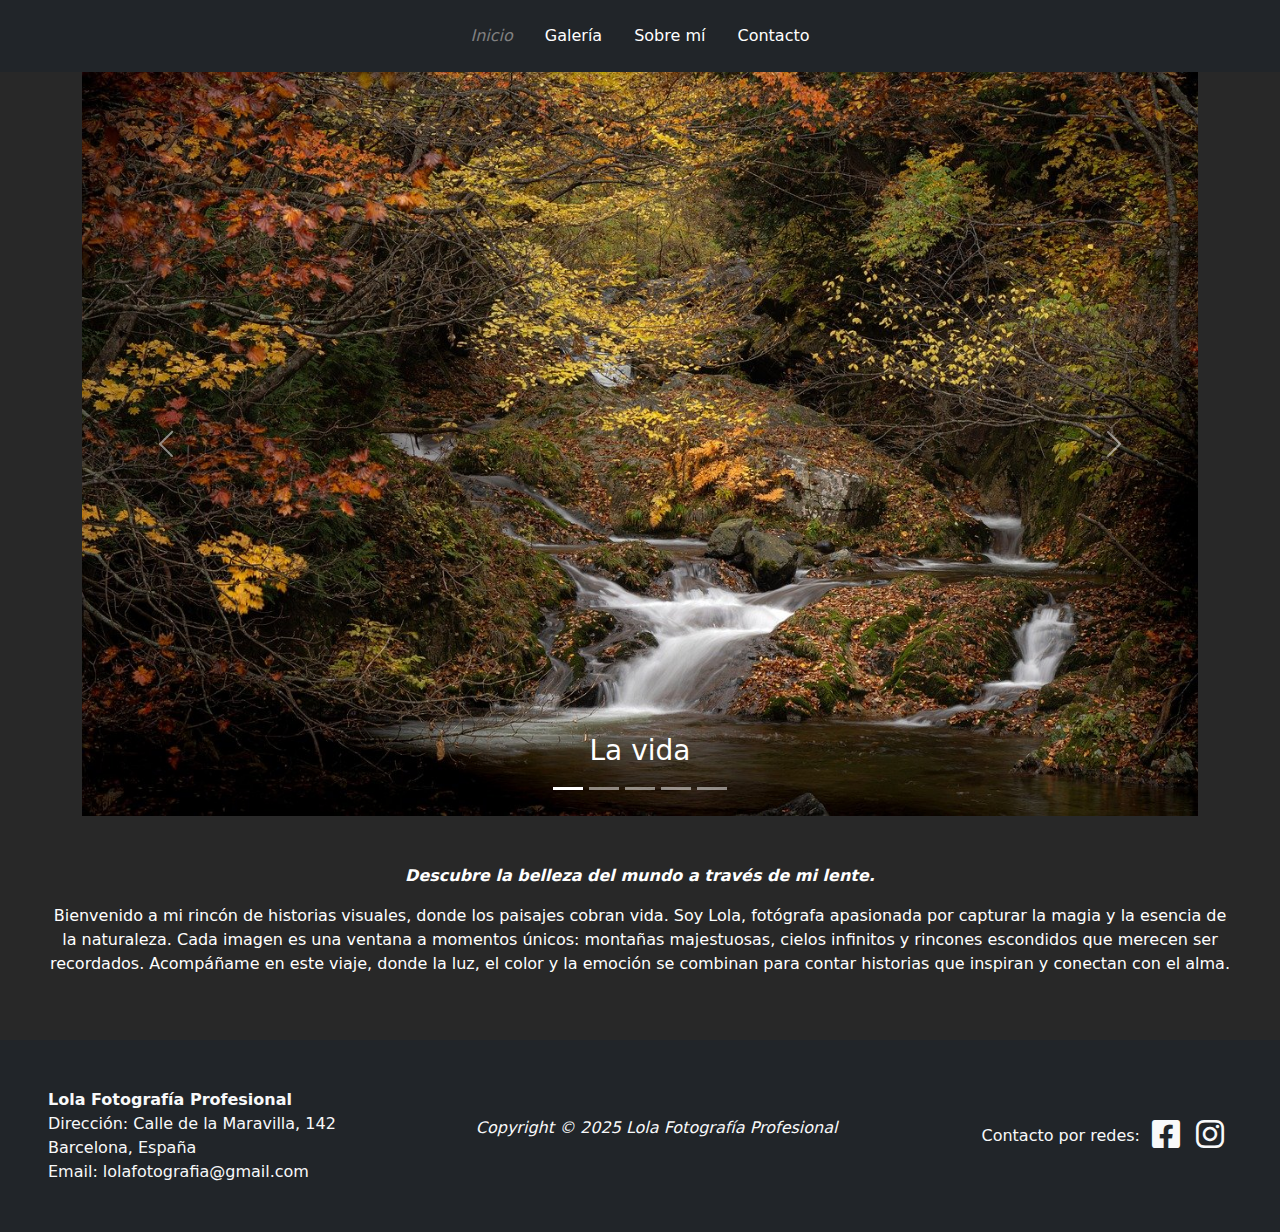
<file: index.html>
<!DOCTYPE html>
<html lang="en">
  <head>
    <meta charset="UTF-8" />
    <meta name="viewport" content="width=device-width, initial-scale=1.0" />
    <title>Lola Fotógrafa - Inicio</title>
    <link href="https://cdn.jsdelivr.net/npm/bootstrap@5.3.3/dist/css/bootstrap.min.css" rel="stylesheet" integrity="sha384-QWTKZyjpPEjISv5WaRU9OFeRpok6YctnYmDr5pNlyT2bRjXh0JMhjY6hW+ALEwIH" crossorigin="anonymous">
    <link href="https://cdnjs.cloudflare.com/ajax/libs/font-awesome/6.0.0-beta3/css/all.min.css" rel="stylesheet">
    <link rel="stylesheet" href="./styles/styles.css">
  </head>
  <body class="bg-dark text-white">
    <header>
      <nav id="header" class="navbar justify-content-center p-3">
            <ul class="nav">
                <li class="nav-item">
                    <a class="nav-link menuButtonActive menuButtonActiveHover" href="index.html">Inicio</a>
                </li>
                <li class="nav-item">
                  <a class="nav-link text-white" href="gallery.html">Galería</a>
                </li>
                <li class="nav-item">
                    <a class="nav-link text-white" href="about.html">Sobre mí</a>
                </li>
                <li class="nav-item">
                    <a class="nav-link text-white" href="contact.html">Contacto</a>
                </li>
            </ul>
      </nav>
    </header>
    <main class="bg-custom container-fluid p-0 flex-grow-1 d-flex flex-column">
      <div class="container flex-grow-1 overflow-hidden">
        <div id="carousel01" class="carousel slide" data-bs-ride="carousel">
          <div class="carousel-indicators">
            <button type="button" data-bs-target="#carousel01" data-bs-slide-to="0" class="active" aria-current="true" aria-label="Slide 1"></button>
            <button type="button" data-bs-target="#carousel01" data-bs-slide-to="1" aria-label="Slide 2"></button>
            <button type="button" data-bs-target="#carousel01" data-bs-slide-to="2" aria-label="Slide 3"></button>
            <button type="button" data-bs-target="#carousel01" data-bs-slide-to="3" aria-label="Slide 4"></button>
            <button type="button" data-bs-target="#carousel01" data-bs-slide-to="4" aria-label="Slide 5"></button>
          </div>
          <div class="carousel-inner h-100">
            <div class="carousel-item active h-100 position-relative">
                <img src="./img/inicio1.jpg" class="d-block w-100 h-100 object-fit-cover" alt="cascada">
                <div class="carousel-caption position-absolute">
                    <h3>La vida</h3>
                </div>
            </div>
            <div class="carousel-item h-100 position-relative">
                <img src="./img/boatSunset.jpg" class="d-block w-100 h-100 object-fit-cover" alt="barca">
                <div class="carousel-caption position-absolute">
                    <h3>La soledad</h3>
                </div>
            </div>
            <div class="carousel-item h-100 position-relative">
                <img src="./img/inicio3.jpg" class="d-block w-100 h-100 object-fit-cover" alt="faro">
                <div class="carousel-caption position-absolute">
                    <h3>El guía</h3>
                </div>
            </div>
            <div class="carousel-item h-100 position-relative">
              <img src="./img/redemption.jpg" class="d-block w-100 h-100 object-fit-cover" alt="atardecer">
              <div class="carousel-caption position-absolute">
                  <h3>Redención</h3>
              </div>
            </div>
            <div class="carousel-item h-100 position-relative">
              <img src="./img/peace.jpg" class="d-block w-100 h-100 object-fit-cover" alt="atardecer">
              <div class="carousel-caption position-absolute">
                  <h3>Paz</h3>
              </div>
            </div>
          </div>
          <button class="carousel-control-prev" type="button" data-bs-target="#carousel01" data-bs-slide="prev">
            <span class="carousel-control-prev-icon" aria-hidden="true"></span>
            <span class="visually-hidden">Previous</span>
          </button>
          <button class="carousel-control-next" type="button" data-bs-target="#carousel01" data-bs-slide="next">
            <span class="carousel-control-next-icon" aria-hidden="true"></span>
            <span class="visually-hidden">Next</span>
          </button>
        </div>
      </div>
    </main>
    <div id="introduction" class="text-center p-5 bg-custom">
      <p class="fw-bold fst-italic">Descubre la belleza del mundo a través de mi lente.</p>
      <p>Bienvenido a mi rincón de historias visuales, donde los paisajes cobran vida. Soy Lola, fotógrafa apasionada por capturar la magia y la esencia de la naturaleza. Cada imagen es una ventana a momentos únicos: montañas majestuosas, cielos infinitos y rincones escondidos que merecen ser recordados. Acompáñame en este viaje, donde la luz, el color y la emoción se combinan para contar historias que inspiran y conectan con el alma.</p>
    </div>
    <footer class="bg-dark text-light p-5">
        <div class="d-flex justify-content-between align-items-center">
            <div class="p-0 align-items-center">
              <p class="fw-bold m-0">Lola Fotografía Profesional</p>
              <p class="m-0">Dirección: Calle de la Maravilla, 142</p>
              <p class="m-0">Barcelona, España</p>
              <p class="m-0">Email: lolafotografia@gmail.com</p>
            </div>
            <div class="fst-italic">
              <p>Copyright © 2025 Lola Fotografía Profesional</p>
            </div>
            <div class="d-flex justify-content-between align-items-center">
              <p class="m-1">Contacto por redes:</p>
              <a href="https://www.facebook.com/lolafotografia" class="text-light m-2" target="_blank">
                  <i class="fab fa-facebook-square fa-2x"></i>
              </a>
              <a href="https://www.instagram.com/lolafotografia" class="text-light m-2" target="_blank">
                  <i class="fab fa-instagram fa-2x"></i>
              </a>
            </div>
        </div>
    </footer>
    <script src="https://cdn.jsdelivr.net/npm/bootstrap@5.3.3/dist/js/bootstrap.bundle.min.js" integrity="sha384-YvpcrYf0tY3lHB60NNkmXc5s9fDVZLESaAA55NDzOxhy9GkcIdslK1eN7N6jIeHz" crossorigin="anonymous"></script>
  </body>
</html>
</file>
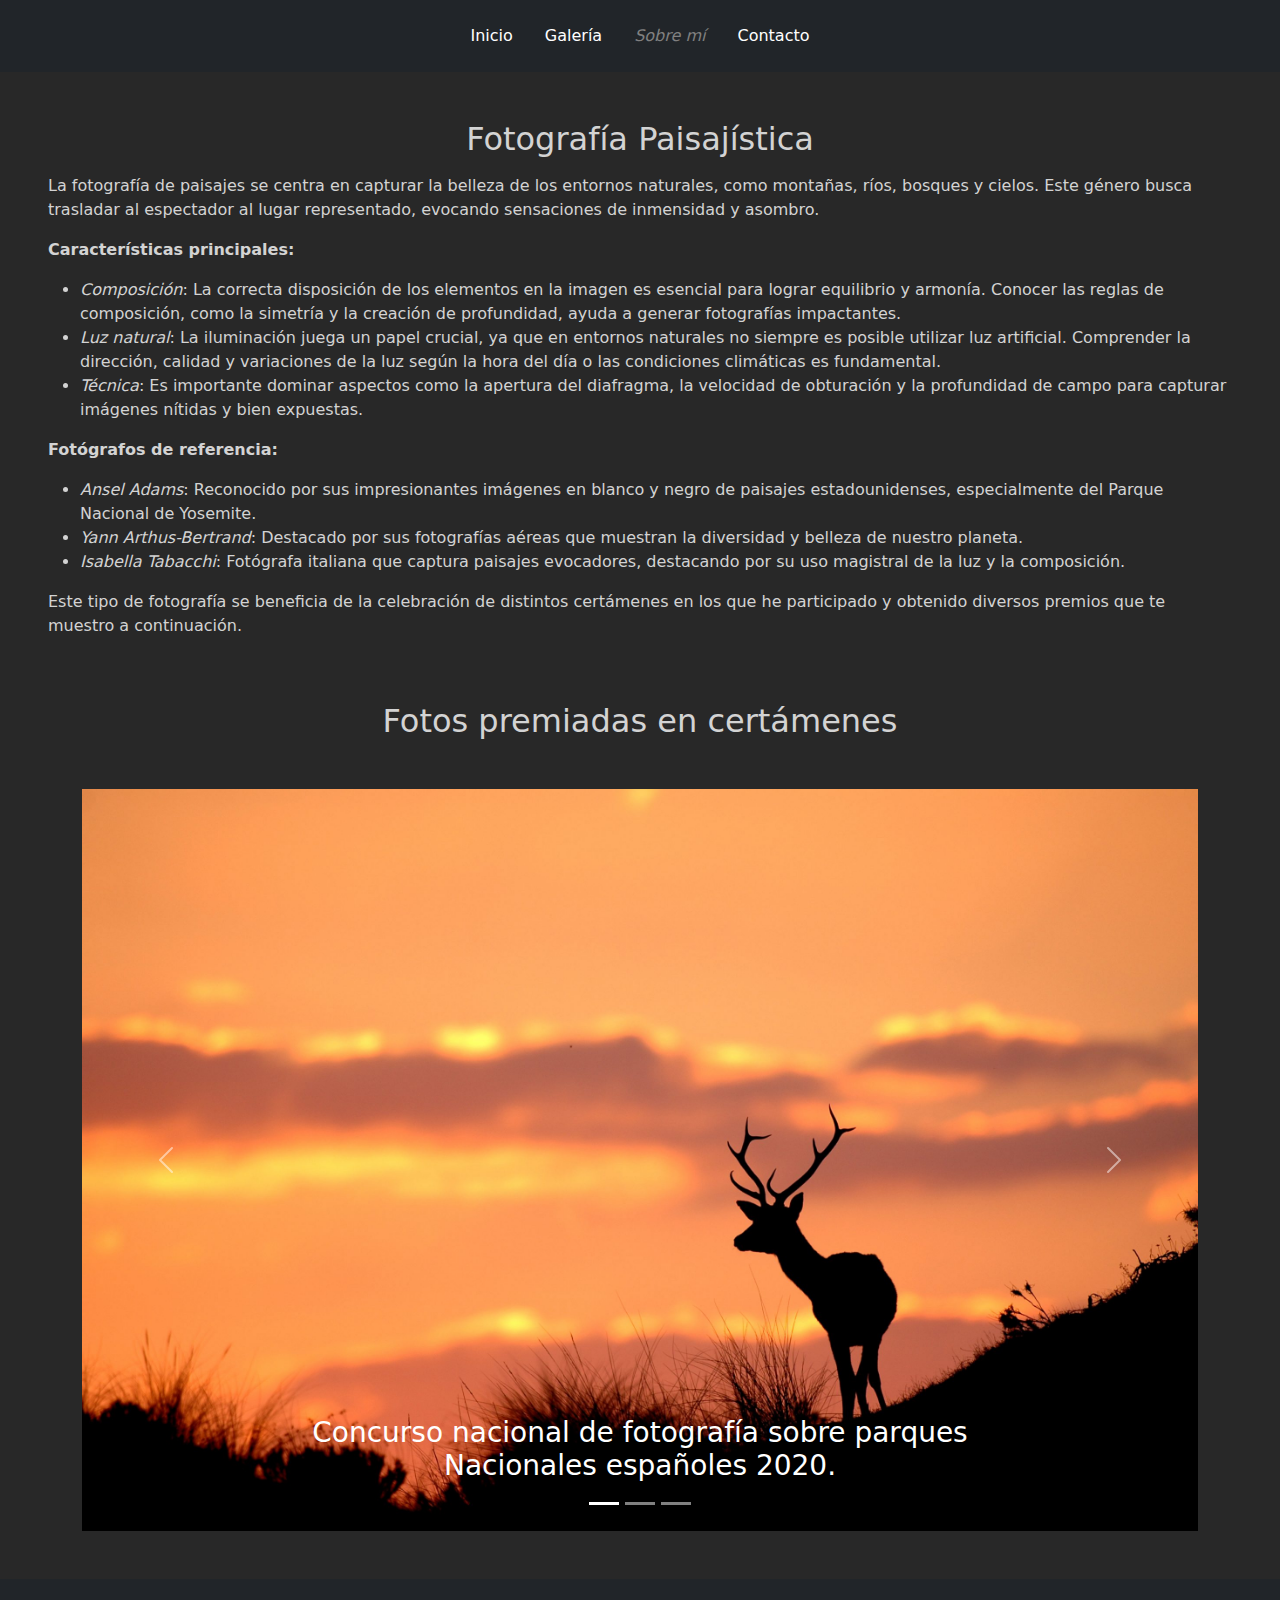
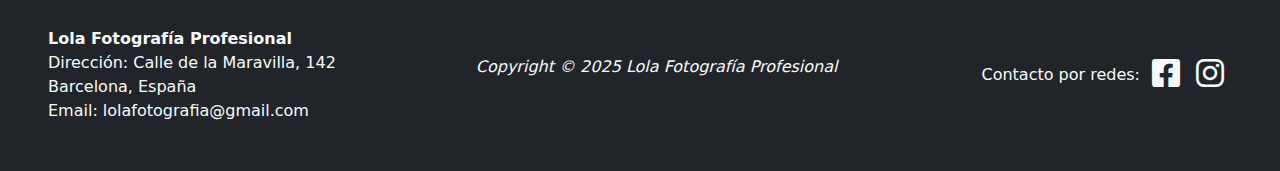
<file: about.html>
<!DOCTYPE html>
<html lang="en">
  <head>
    <meta charset="UTF-8" />
    <meta name="viewport" content="width=device-width, initial-scale=1.0" />
    <title>Lola Fotógrafa - Sobre mí</title>
    <link href="https://cdn.jsdelivr.net/npm/bootstrap@5.3.3/dist/css/bootstrap.min.css" rel="stylesheet" integrity="sha384-QWTKZyjpPEjISv5WaRU9OFeRpok6YctnYmDr5pNlyT2bRjXh0JMhjY6hW+ALEwIH" crossorigin="anonymous">
    <link href="https://cdnjs.cloudflare.com/ajax/libs/font-awesome/6.0.0-beta3/css/all.min.css" rel="stylesheet">
    <link rel="stylesheet" href="./styles/styles.css">
  </head>
  <body class="bg-dark text-white">
    <header>
      <nav id="header" class="navbar justify-content-center p-3">
            <ul class="nav">
                <li class="nav-item">
                    <a class="nav-link text-white" href="index.html">Inicio</a>
                </li>
                <li class="nav-item">
                  <a class="nav-link text-white" href="gallery.html">Galería</a>
                </li>
                <li class="nav-item">
                    <a class="nav-link menuButtonActive menuButtonActiveHover" href="about.html">Sobre mí</a>
                </li>
                <li class="nav-item">
                    <a class="nav-link text-white" href="contact.html">Contacto</a>
                </li>
            </ul>
      </nav>
    </header>
    <main class="bg-custom p-5" style="color:#d3d3d3">
        <section class="row">
            <h2 class="mb-3 text-center">Fotografía Paisajística</h2>
            <div>
                <div>
                  <p>La fotografía de paisajes se centra en capturar la belleza de los entornos naturales, como montañas, ríos, bosques y cielos. Este género busca trasladar al espectador al lugar representado, evocando sensaciones de inmensidad y asombro.</p>
                  <p class="fw-bold">Características principales:</p>
                  <ul>
                    <li><i>Composición</i>: La correcta disposición de los elementos en la imagen es esencial para lograr equilibrio y armonía. Conocer las reglas de composición, como la simetría y la creación de profundidad, ayuda a generar fotografías impactantes.</li>
                    <li><i>Luz natural</i>: La iluminación juega un papel crucial, ya que en entornos naturales no siempre es posible utilizar luz artificial. Comprender la dirección, calidad y variaciones de la luz según la hora del día o las condiciones climáticas es fundamental. </li>
                    <li><i>Técnica</i>: Es importante dominar aspectos como la apertura del diafragma, la velocidad de obturación y la profundidad de campo para capturar imágenes nítidas y bien expuestas. </li>
                  </ul>
                  <p class="fw-bold">Fotógrafos de referencia:</p>
                  <ul>
                    <li><i>Ansel Adams</i>: Reconocido por sus impresionantes imágenes en blanco y negro de paisajes estadounidenses, especialmente del Parque Nacional de Yosemite. </li>
                    <li><i>Yann Arthus-Bertrand</i>: Destacado por sus fotografías aéreas que muestran la diversidad y belleza de nuestro planeta. </li>
                    <li><i>Isabella Tabacchi</i>: Fotógrafa italiana que captura paisajes evocadores, destacando por su uso magistral de la luz y la composición. </li>
                  </ul>
                  <p>
                    Este tipo de fotografía se beneficia de la celebración de distintos certámenes en los que he participado y obtenido diversos premios que te muestro a continuación.
                </p>
                </div>
            </div>
        </section>
        <div class="container flex-grow-1 overflow-hidden">
          <h2 class="text-center m-5">Fotos premiadas en certámenes</h2>
          <div id="carousel01" class="carousel slide" data-bs-ride="carousel">
            <div class="carousel-indicators">
              <button type="button" data-bs-target="#carousel01" data-bs-slide-to="0" class="active" aria-current="true" aria-label="Slide 1"></button>
              <button type="button" data-bs-target="#carousel01" data-bs-slide-to="1" aria-label="Slide 2"></button>
              <button type="button" data-bs-target="#carousel01" data-bs-slide-to="2" aria-label="Slide 3"></button>
            </div>
            <div class="carousel-inner h-100">
              <div class="carousel-item active h-100 position-relative">
                  <img src="./img/premio1.jpg" class="d-block w-100 h-100 object-fit-cover" alt="cascada">
                  <div class="carousel-caption position-absolute">
                      <h3>Concurso nacional de fotografía sobre parques Nacionales españoles 2020.</h3>
                  </div>
              </div>
              <div class="carousel-item h-100 position-relative">
                  <img src="./img/premio2.jpg" class="d-block w-100 h-100 object-fit-cover" alt="barca">
                  <div class="carousel-caption position-absolute">
                      <h3>II Concurso Internacional de Fotografía de la Naturaleza.</h3>
                  </div>
              </div>
              <div class="carousel-item h-100 position-relative">
                  <img src="./img/premio3.jpg" class="d-block w-100 h-100 object-fit-cover" alt="faro">
                  <div class="carousel-caption position-absolute">
                      <h3>Concurso “La Naturaleza y tú”, Andalucía 2018.</h3>
                  </div>
              </div>
            </div>
            <button class="carousel-control-prev" type="button" data-bs-target="#carousel01" data-bs-slide="prev">
              <span class="carousel-control-prev-icon" aria-hidden="true"></span>
              <span class="visually-hidden">Previous</span>
            </button>
            <button class="carousel-control-next" type="button" data-bs-target="#carousel01" data-bs-slide="next">
              <span class="carousel-control-next-icon" aria-hidden="true"></span>
              <span class="visually-hidden">Next</span>
            </button>
          </div>
        </div>
    </main>
    <footer class="bg-dark text-light p-5">
        <div class="d-flex justify-content-between align-items-center">
            <div class="p-0 align-items-center">
              <p class="fw-bold m-0">Lola Fotografía Profesional</p>
              <p class="m-0">Dirección: Calle de la Maravilla, 142</p>
              <p class="m-0">Barcelona, España</p>
              <p class="m-0">Email: lolafotografia@gmail.com</p>
            </div>
            <div class="fst-italic">
              <p>Copyright © 2025 Lola Fotografía Profesional</p>
            </div>
            <div class="d-flex justify-content-between align-items-center">
              <p class="m-1">Contacto por redes:</p>
              <a href="https://www.facebook.com/lolafotografia" class="text-light m-2" target="_blank">
                  <i class="fab fa-facebook-square fa-2x"></i>
              </a>
              <a href="https://www.instagram.com/lolafotografia" class="text-light m-2" target="_blank">
                  <i class="fab fa-instagram fa-2x"></i>
              </a>
            </div>
        </div>
    </footer>
    <script src="https://cdn.jsdelivr.net/npm/bootstrap@5.3.3/dist/js/bootstrap.bundle.min.js" integrity="sha384-YvpcrYf0tY3lHB60NNkmXc5s9fDVZLESaAA55NDzOxhy9GkcIdslK1eN7N6jIeHz" crossorigin="anonymous"></script>
  </body>
</html>
</file>
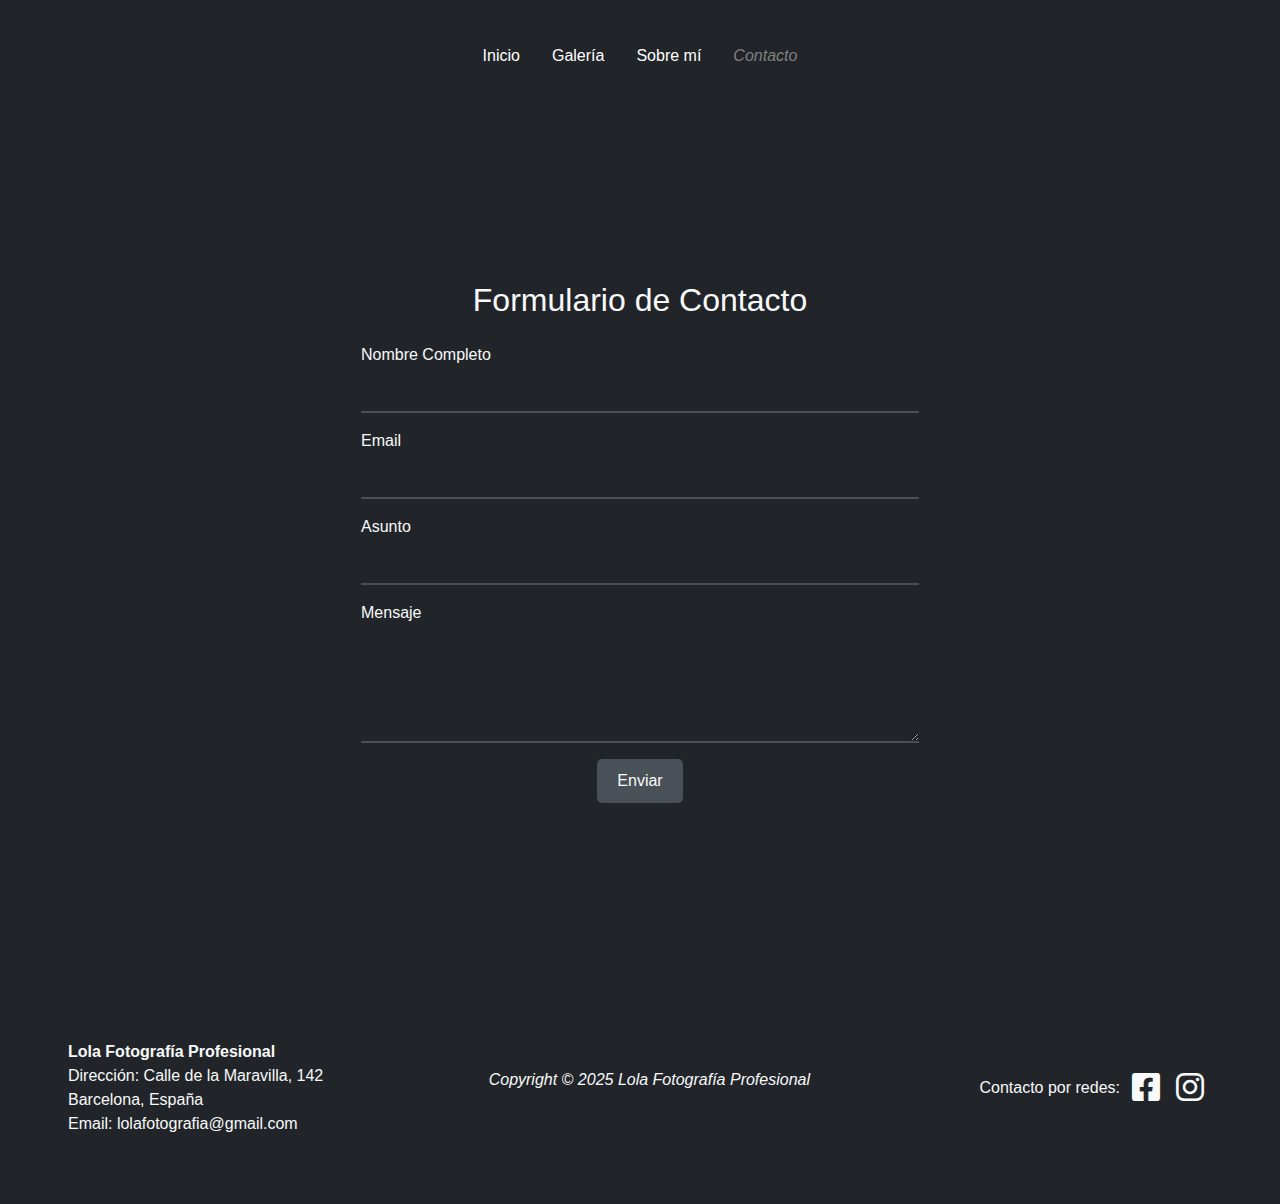
<file: contact.html>
<!DOCTYPE html>
<html lang="en">
  <head>
    <meta charset="UTF-8" />
    <meta name="viewport" content="width=device-width, initial-scale=1.0" />
    <title>Lola Fotógrafa - Contacto</title>
    <link href="https://cdn.jsdelivr.net/npm/bootstrap@5.3.3/dist/css/bootstrap.min.css" rel="stylesheet" integrity="sha384-QWTKZyjpPEjISv5WaRU9OFeRpok6YctnYmDr5pNlyT2bRjXh0JMhjY6hW+ALEwIH" crossorigin="anonymous">
    <link href="https://cdnjs.cloudflare.com/ajax/libs/font-awesome/6.0.0-beta3/css/all.min.css" rel="stylesheet">
    <link rel="stylesheet" href="./styles/styles.css">
  </head>
  <body class="formBody">
    <header>
      <nav id="header" class="navbar justify-content-center p-3">
            <ul class="nav">
                <li class="nav-item">
                    <a class="nav-link text-white" href="index.html">Inicio</a>
                </li>
                <li class="nav-item">
                  <a class="nav-link text-white" href="gallery.html">Galería</a>
                </li>
                <li class="nav-item">
                    <a class="nav-link text-white" href="about.html">Sobre mí</a>
                </li>
                <li class="nav-item">
                    <a class="nav-link menuButtonActive menuButtonActiveHover" href="contact.html">Contacto</a>
                </li>
            </ul>
      </nav>
    </header>
    <main>
        <div class="container d-flex justify-content-center align-items-center vh-100">
            <div class="col-md-6">
                <h2 class="text-center mb-4">Formulario de Contacto</h2>
                <form>
                    <div class="mb-3">
                        <label for="nombre" class="form-label">Nombre Completo</label>
                        <input type="text" class="form-control" id="nombre" placeholder="Escribe tu nombre completo">
                    </div>
                    <div class="mb-3">
                        <label for="email" class="form-label">Email</label>
                        <input type="email" class="form-control" id="email" placeholder="Escribe tu email">
                    </div>
                    <div class="mb-3">
                        <label for="asunto" class="form-label">Asunto</label>
                        <input type="text" class="form-control" id="asunto" placeholder="Escribe el asunto">
                    </div>
                    <div class="mb-3">
                        <label for="mensaje" class="form-label">Mensaje</label>
                        <textarea class="form-control" id="mensaje" rows="4" placeholder="Escribe tu mensaje"></textarea>
                    </div>
                    <div class="text-center">
                        <button type="submit" class="btn btn-custom">Enviar</button>
                    </div>
                </form>
            </div>
        </div>
    </main>
    <footer class="bg-dark text-light p-5">
        <div class="d-flex justify-content-between align-items-center">
            <div class="p-0 align-items-center">
              <p class="fw-bold m-0">Lola Fotografía Profesional</p>
              <p class="m-0">Dirección: Calle de la Maravilla, 142</p>
              <p class="m-0">Barcelona, España</p>
              <p class="m-0">Email: lolafotografia@gmail.com</p>
            </div>
            <div class="fst-italic">
              <p>Copyright © 2025 Lola Fotografía Profesional</p>
            </div>
            <div class="d-flex justify-content-between align-items-center">
              <p class="m-1">Contacto por redes:</p>
              <a href="https://www.facebook.com/lolafotografia" class="text-light m-2" target="_blank">
                  <i class="fab fa-facebook-square fa-2x"></i>
              </a>
              <a href="https://www.instagram.com/lolafotografia" class="text-light m-2" target="_blank">
                  <i class="fab fa-instagram fa-2x"></i>
              </a>
            </div>
        </div>
    </footer>
    <script src="https://cdn.jsdelivr.net/npm/bootstrap@5.3.3/dist/js/bootstrap.bundle.min.js" integrity="sha384-YvpcrYf0tY3lHB60NNkmXc5s9fDVZLESaAA55NDzOxhy9GkcIdslK1eN7N6jIeHz" crossorigin="anonymous"></script>
  </body>
</html>
</file>
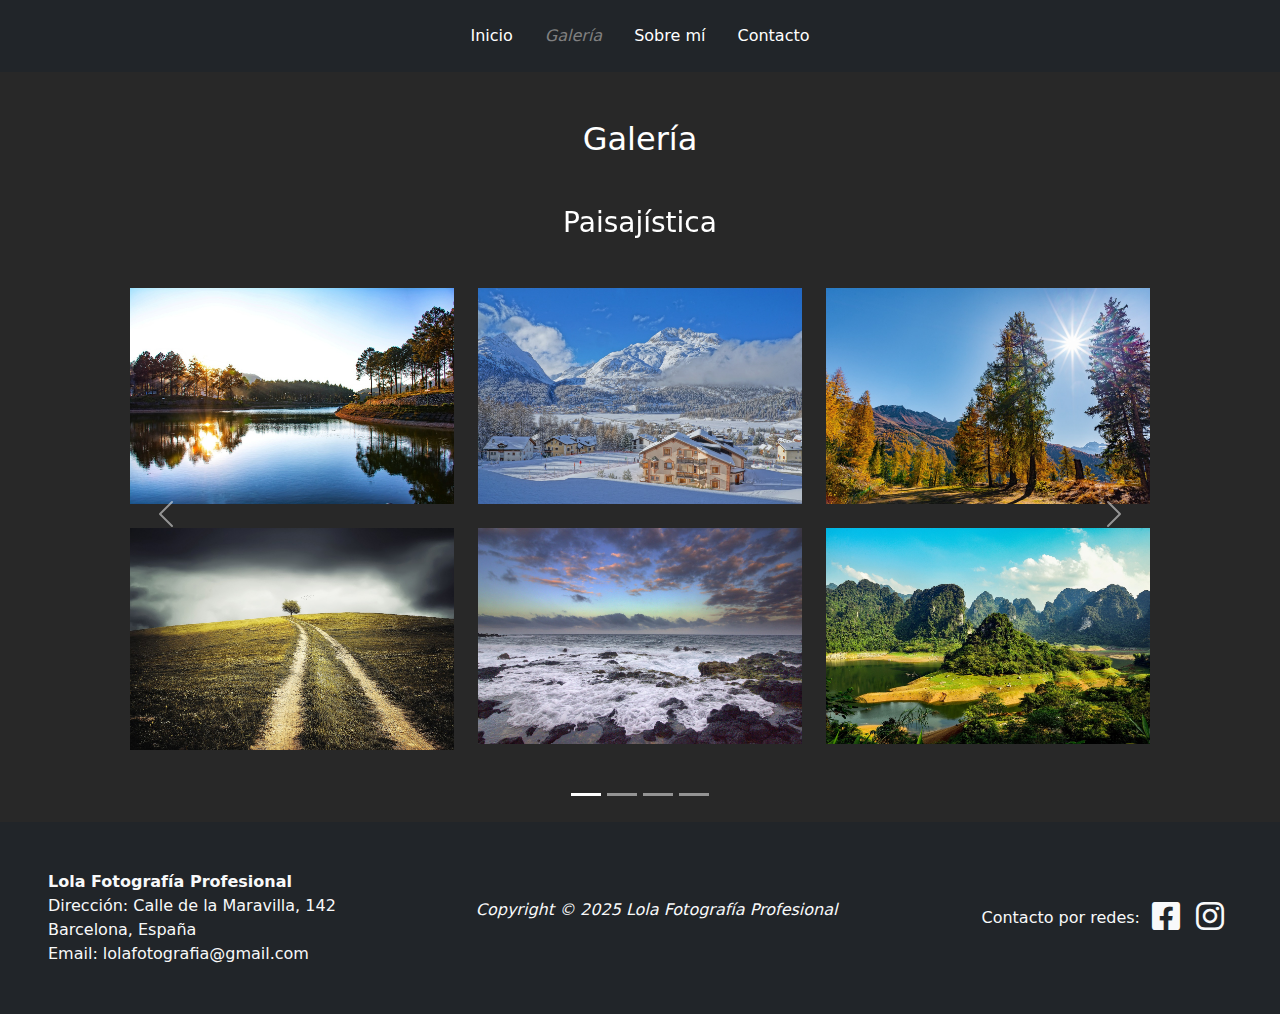
<file: gallery.html>
<!DOCTYPE html>
<html lang="en">
  <head>
    <meta charset="UTF-8" />
    <meta name="viewport" content="width=device-width, initial-scale=1.0" />
    <title>Lola Fotógrafa - Galería</title>
    <link href="https://cdn.jsdelivr.net/npm/bootstrap@5.3.3/dist/css/bootstrap.min.css" rel="stylesheet" integrity="sha384-QWTKZyjpPEjISv5WaRU9OFeRpok6YctnYmDr5pNlyT2bRjXh0JMhjY6hW+ALEwIH" crossorigin="anonymous">
    <link href="https://cdnjs.cloudflare.com/ajax/libs/font-awesome/6.0.0-beta3/css/all.min.css" rel="stylesheet">
    <link rel="stylesheet" href="./styles/styles.css">
  </head>
  <body class="bg-dark text-white">
    <header>
      <nav id="header" class="navbar justify-content-center p-3">
            <ul class="nav">
                <li class="nav-item">
                    <a class="nav-link text-white" href="index.html">Inicio</a>
                </li>
                <li class="nav-item">
                  <a class="nav-link menuButtonActive menuButtonActiveHover" href="gallery.html">Galería</a>
                </li>
                <li class="nav-item">
                    <a class="nav-link text-white" href="about.html">Sobre mí</a>
                </li>
                <li class="nav-item">
                    <a class="nav-link text-white" href="contact.html">Contacto</a>
                </li>
            </ul>
      </nav>
    </header>
    <main class="bg-custom container-fluid p-0 flex-grow-1 d-flex flex-column">
      <div class="container flex-grow-1 overflow-hidden">
        <h2 class="text-center m-5">Galería</h2>
        <div id="carousel01" class="carousel slide" data-bs-ride="carousel">
          <div class="carousel-indicators">
            <button type="button" data-bs-target="#carousel01" data-bs-slide-to="0" class="active" aria-current="true" aria-label="Slide 1"></button>
            <button type="button" data-bs-target="#carousel01" data-bs-slide-to="1" aria-label="Slide 2"></button>
            <button type="button" data-bs-target="#carousel01" data-bs-slide-to="2" aria-label="Slide 3"></button>
            <button type="button" data-bs-target="#carousel01" data-bs-slide-to="3" aria-label="Slide 4"></button>
          </div>
          <div class="carousel-inner h-100">
            <div class="carousel-item active h-100 position-relative">
              <h3 class="text-center m-0">Paisajística</h3>
              <div class="row bg-custom p-5">
                <div class="col-lg-4 col-md-12 mb-4 mb-lg-0">
                    <img src="./img/lakeSunset.jpg" class="w-100 shadow-1-strong rounded-0 mb-4 img-small" alt="Boat on Calm Water"/>
                    <img src="./img/fieldRoad.jpg" class="w-100 shadow-1-strong rounded-0 mb-4 img-big" alt="Wintry Mountain Landscape"/>
                </div>
                <div class="col-lg-4 mb-4 mb-lg-0">
                    <img src="./img/nieve.jpg" class="w-100 shadow-1-strong rounded-0 mb-4 img-big" alt="Mountains in the Clouds"/>
                    <img src="./img/mar.jpg" class="w-100 shadow-1-strong rounded-0 mb-4 img-small" alt="Aurora Borealis"/>
                </div>
                <div class="col-lg-4 mb-4 mb-lg-0">
                    <img src="./img/pinos.jpg" class="w-100 shadow-1-strong rounded-0 mb-4 img-small" alt="Desert Landscape"/>
                    <img src="./img/valle.jpg" class="w-100 shadow-1-strong rounded-0 mb-4 img-big" alt="Sunrise Over Yosemite"/>
                </div>
              </div>
            </div>
            <div class="carousel-item h-100 position-relative">
              <h3 class="text-center m-0">Urbana</h3>
              <div class="row bg-custom p-5">
                <div class="col-lg-4 col-md-12 mb-4 mb-lg-0">
                    <img src="./img/galleryUrban1.jpg" class="w-100 shadow-1-strong rounded-0 mb-4 img-small" alt="Boat on Calm Water"/>
                    <img src="./img/galleryUrban2.jpg" class="w-100 shadow-1-strong rounded-0 mb-4 img-big" alt="Wintry Mountain Landscape"/>
                </div>
                <div class="col-lg-4 mb-4 mb-lg-0">
                    <img src="./img/galleryUrban3.jpg" class="w-100 shadow-1-strong rounded-0 mb-4 img-big" alt="Mountains in the Clouds"/>
                    <img src="./img/galleryUrban4.jpg" class="w-100 shadow-1-strong rounded-0 mb-4 img-small" alt="Aurora Borealis"/>
                </div>
                <div class="col-lg-4 mb-4 mb-lg-0">
                    <img src="./img/galleryUrban5.jpg" class="w-100 shadow-1-strong rounded-0 mb-4 img-small" alt="Desert Landscape"/>
                    <img src="./img/galleryUrban6.jpg" class="w-100 shadow-1-strong rounded-0 mb-4 img-big" alt="Sunrise Over Yosemite"/>
                </div>
              </div>
            </div>
            <div class="carousel-item h-100 position-relative">
              <h3 class="text-center m-0">Retrato</h3>
              <div class="row bg-custom p-5">
                <div class="col-lg-4 col-md-12 mb-4 mb-lg-0">
                    <img src="./img/galleryPortrait1.jpg" class="w-100 shadow-1-strong rounded-0 mb-4 img-small" alt="Boat on Calm Water"/>
                    <img src="./img/galleryPortrait2.jpg" class="w-100 shadow-1-strong rounded-0 mb-4 img-big" alt="Wintry Mountain Landscape"/>
                </div>
                <div class="col-lg-4 mb-4 mb-lg-0">
                    <img src="./img/galleryPortrait3.jpg" class="w-100 shadow-1-strong rounded-0 mb-4 img-big" alt="Mountains in the Clouds"/>
                    <img src="./img/galleryPortrait4.jpg" class="w-100 shadow-1-strong rounded-0 mb-4 img-small" alt="Aurora Borealis"/>
                </div>
                <div class="col-lg-4 mb-4 mb-lg-0">
                    <img src="./img/galleryPortrait5.jpg" class="w-100 shadow-1-strong rounded-0 mb-4 img-small" alt="Desert Landscape"/>
                    <img src="./img/galleryPortrait6.jpg" class="w-100 shadow-1-strong rounded-0 mb-4 img-big" alt="Sunrise Over Yosemite"/>
                </div>
              </div>
            </div>
            <div class="carousel-item h-100 position-relative">
              <h3 class="text-center m-0">Fauna</h3>
              <div class="row bg-custom p-5">
                <div class="col-lg-4 col-md-12 mb-4 mb-lg-0">
                    <img src="./img/galleryAnimal1.jpg" class="w-100 shadow-1-strong rounded-0 mb-4 img-small" alt="Boat on Calm Water"/>
                    <img src="./img/galleryAnimal2.jpg" class="w-100 shadow-1-strong rounded-0 mb-4 img-big" alt="Wintry Mountain Landscape"/>
                </div>
                <div class="col-lg-4 mb-4 mb-lg-0">
                    <img src="./img/galleryAnimal3.jpg" class="w-100 shadow-1-strong rounded-0 mb-4 img-big" alt="Mountains in the Clouds"/>
                    <img src="./img/galleryAnimal4.jpg" class="w-100 shadow-1-strong rounded-0 mb-4 img-small" alt="Aurora Borealis"/>
                </div>
                <div class="col-lg-4 mb-4 mb-lg-0">
                    <img src="./img/galleryAnimal5.jpg" class="w-100 shadow-1-strong rounded-0 mb-4 img-small" alt="Desert Landscape"/>
                    <img src="./img/galleryAnimal6.jpg" class="w-100 shadow-1-strong rounded-0 mb-4 img-big" alt="Sunrise Over Yosemite"/>
                </div>
              </div>
            </div>
          </div>
          <button class="carousel-control-prev" type="button" data-bs-target="#carousel01" data-bs-slide="prev">
            <span class="carousel-control-prev-icon" aria-hidden="true"></span>
            <span class="visually-hidden">Previous</span>
          </button>
          <button class="carousel-control-next" type="button" data-bs-target="#carousel01" data-bs-slide="next">
            <span class="carousel-control-next-icon" aria-hidden="true"></span>
            <span class="visually-hidden">Next</span>
          </button>
        </div>
      </div>
    </main>
    <footer class="bg-dark text-light p-5">
        <div class="d-flex justify-content-between align-items-center">
            <div class="p-0 align-items-center">
              <p class="fw-bold m-0">Lola Fotografía Profesional</p>
              <p class="m-0">Dirección: Calle de la Maravilla, 142</p>
              <p class="m-0">Barcelona, España</p>
              <p class="m-0">Email: lolafotografia@gmail.com</p>
            </div>
            <div class="fst-italic">
              <p>Copyright © 2025 Lola Fotografía Profesional</p>
            </div>
            <div class="d-flex justify-content-between align-items-center">
              <p class="m-1">Contacto por redes:</p>
              <a href="https://www.facebook.com/lolafotografia" class="text-light m-2" target="_blank">
                  <i class="fab fa-facebook-square fa-2x"></i>
              </a>
              <a href="https://www.instagram.com/lolafotografia" class="text-light m-2" target="_blank">
                  <i class="fab fa-instagram fa-2x"></i>
              </a>
            </div>
        </div>
    </footer>
    <script src="https://cdn.jsdelivr.net/npm/bootstrap@5.3.3/dist/js/bootstrap.bundle.min.js" integrity="sha384-YvpcrYf0tY3lHB60NNkmXc5s9fDVZLESaAA55NDzOxhy9GkcIdslK1eN7N6jIeHz" crossorigin="anonymous"></script>
  </body>
</html>
</file>
<file: styles/styles.css>
.menuButtonActive {
    color: grey;
    font-style: italic;
}

.menuButtonActiveHover:hover {
    color: white;
}

.bg-custom {
    background-color: rgb(40, 40, 40);
}

.formBody {
    font-family: Arial, sans-serif;
    background-color: #212529;
    color: #f8f9fa;
    padding: 20px;
}
.form-control {
    border: none;
    border-bottom: 2px solid #495057;
    border-radius: 0;
    background-color: transparent;
    color: #f8f9fa;
    box-shadow: none;
}
.form-control:focus {
    border-color: #f8f9fa;
    box-shadow: none;
}
.btn-custom {
    background-color: #495057;
    color: #f8f9fa;
    border: none;
    padding: 10px 20px;
    border-radius: 5px;
}
.btn-custom:hover {
    background-color: #343a40;
}
</file>
